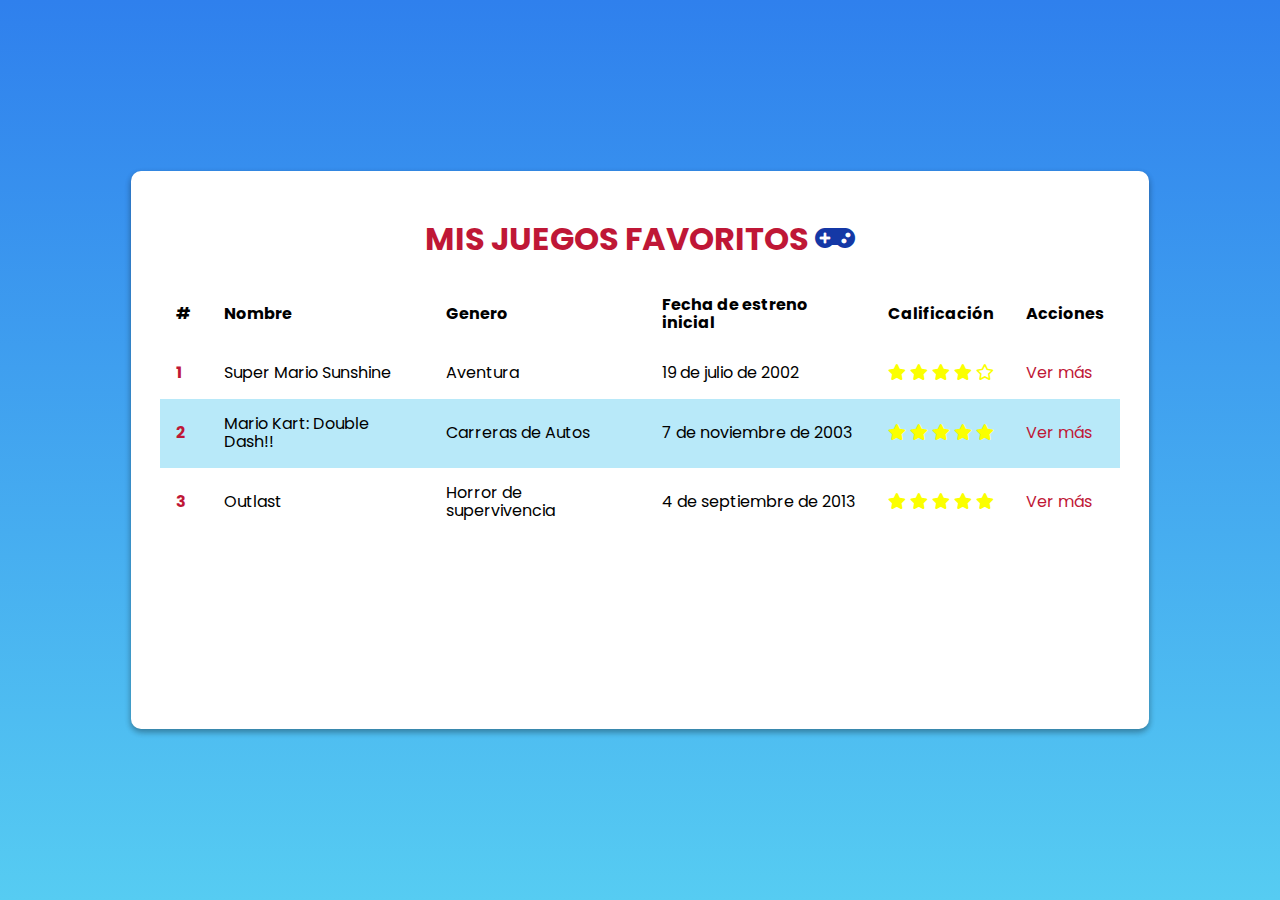
<file: boletines/index.html>
<!DOCTYPE html>
<html lang="es">

<head>
    <meta charset="UTF-8">
    <meta name="viewport" content="width=device-width, initial-scale=1.0">
    <title>Mis Juegos Favoritos</title>

    <!-- CSS -->
    <link rel="stylesheet" href="assets/css/main.css">

    <link rel="stylesheet" href="assets/css/normalize.css">

    <!-- ICONS -->
    <link rel="stylesheet" href="font-awesome/css/all.min.css">

    <!-- Poppins | Font - 300, 400, 700, 900 -->
    <link
        href="https://fonts.googleapis.com/css2?family=Poppins:ital,wght@0,300;0,400;0,700;0,900;1,300;1,900&display=swap"
        rel="stylesheet">

    <!-- Animate.css -->
    <link rel="stylesheet" href="https://cdnjs.cloudflare.com/ajax/libs/animate.css/4.1.1/animate.min.css" />

</head>
 
<body>

    <!-- Contenedor de la pagina -->
    <div class="container">

        <!-- Contenedor de contenido -->
        <div class="content animate__animated animate__fadeInLeft">

            <!-- Encabezado de mi pagina -->
            <header>
                <h1 class="title">Mis Juegos Favoritos <i class="fas fa-gamepad"></i></h1>
            </header>
            <!-- Final de Encabezado -->

            <!-- Tabla de juegos -->
            <table class="table">
                <thead>
                    <th>#</th>
                    <th>Nombre</th>
                    <th>Genero</th>
                    <th>Fecha de estreno inicial</th>
                    <th>Calificación</th>
                    <th>Acciones</th>
                </thead>

                <tbody>
                    <tr>
                        <td>1</td>
                        <td>Super Mario Sunshine</td>
                        <td>Aventura</td>
                        <td>19 de julio de 2002</td>
                        <td>
                            <i class="fas fa-star"></i>
                            <i class="fas fa-star"></i>
                            <i class="fas fa-star"></i>
                            <i class="fas fa-star"></i>
                            <i class="far fa-star"></i>
                        </td>
                        <td>
                            <a href="juegos/super_mario_sunshine.html">Ver más</a>
                        </td>
                    </tr>

                    <tr>
                        <td>2</td>
                        <td>Mario Kart: Double Dash!!</td>
                        <td>Carreras de Autos</td>
                        <td>7 de noviembre de 2003</td>
                        <td>
                            <i class="fas fa-star"></i>
                            <i class="fas fa-star"></i>
                            <i class="fas fa-star"></i>
                            <i class="fas fa-star"></i>
                            <i class="fas fa-star"></i>
                        </td>
                        <td>
                            <a href="juegos/super_mario_sunshine.html">Ver más</a>
                        </td>
                    </tr>

                    <tr>
                        <td>3</td>
                        <td>Outlast</td>
                        <td>Horror de supervivencia</td>
                        <td>4 de septiembre de 2013</td>
                        <td>
                            <i class="fas fa-star"></i>
                            <i class="fas fa-star"></i>
                            <i class="fas fa-star"></i>
                            <i class="fas fa-star"></i>
                            <i class="fas fa-star"></i>
                        </td>
                        <td>
                            <a href="juegos/super_mario_sunshine.html">Ver más</a>
                        </td>
                    </tr>

                </tbody>
            </table>
            <!-- Fin de mi tabla -->

        </div>

    </div>

</body>
    <script src="javascript/script.js"></script>
</html>
</file>
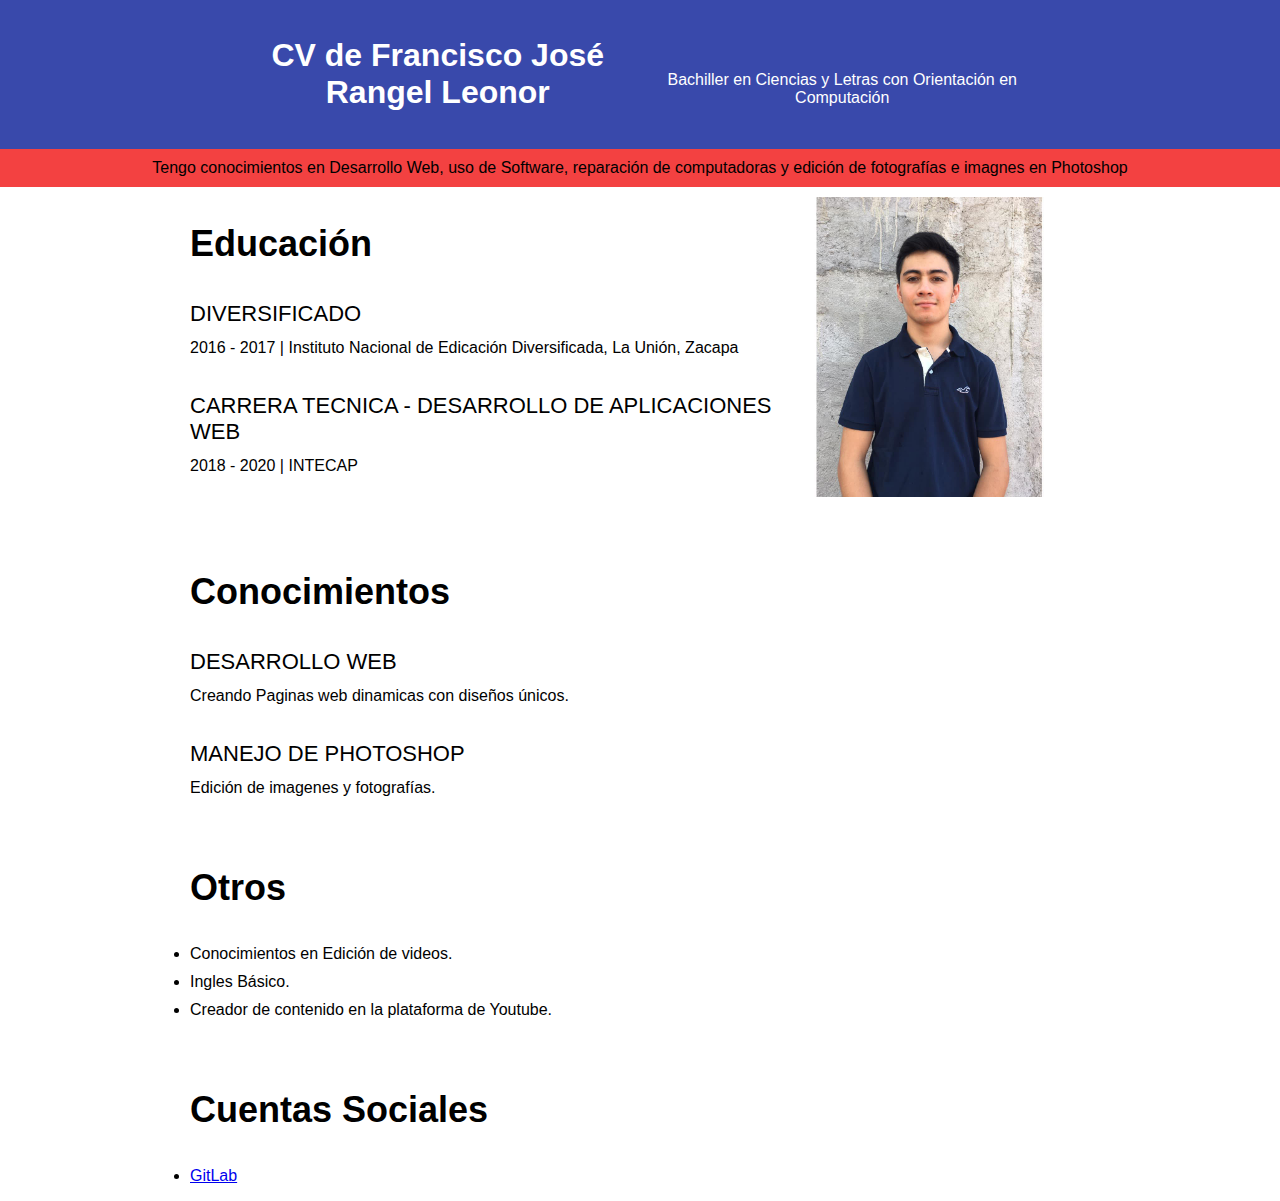
<file: cv/index.html>
<!DOCTYPE html>
<html lang="es">

<head>
    <meta charset="UTF-8">
    <meta name="viewport" content="width=device-width, initial-scale=1.0">
    <title>CV de Francisco José Rangel Leonor</title>

    <!-- meta datos | OPEN GRAPH -->

    <meta name="og:title" content="CV de Francisco Rangel">

    <meta name="og:description" content="Francisco José Rangel Leonor 
    es un Bachiller en Ciencias y Letras con Orientación en Computación
    con conocimientos en Desarrollo Web">

    <meta name="og:url" content="http://franciso.me">
    <meta name="og:site_name" content="Proyectos personales Francisco">
    <meta name="og:type" content="website">
    <meta name="og:image" content="<url-imagen>">

</head>

<body style="font-family: Helvetica, Arial, sans-serif; margin: 0px;;">

    <header style="background-color: #3949AB; color: #ffffff; text-align: center; padding: 16px;">
        <h1 style="display: inline-block; width: 400px; font-weight: 700;">CV de Francisco José Rangel Leonor</h1>
        <p style="display: inline-block; width: 400px;">Bachiller en Ciencias y Letras con Orientación en Computación
        </p>
    </header>

    <div class="" style="background-color: #f34141; text-align: center; padding: 10px;">
        Tengo conocimientos en Desarrollo Web, uso de
        Software, reparación de computadoras y edición
        de fotografías e imagnes en Photoshop
    </div>

    <section>

        <div style="width: 900px; margin-right: auto; margin-left: auto;">
            <div>

                <div style="display: inline-block; width: 65%; vertical-align: top;">
                    <h3 style="font-size: 36px; font-weight: 700;">Educación</h3>

                    <dl>
                        <dt style="font-size: 22px; text-transform: uppercase; margin-bottom: 12px; margin-top: 36px;">
                            Diversificado</dt>
                        <dd style="margin: 0;">2016 - 2017 | Instituto Nacional de Edicación Diversificada, La Unión,
                            Zacapa</dd>

                        <dt style="font-size: 22px; text-transform: uppercase; margin-bottom: 12px; margin-top: 36px;">
                            Carrera Tecnica - Desarrollo de Aplicaciones Web</dt>
                        <dd style="margin: 0;">2018 - 2020 | INTECAP</dd>
                    </dl>
                </div>

                <div style="display: inline-block; width: 30%;">
                    <img
                        src="img/yo.jpg" style="width: 300px; margin-top: 10px;">
                </div>

            </div>

            <div style="margin-top: 70px;">
                <h3 style="font-size: 36px; font-weight: 700;">Conocimientos</h3>

                <dl>
                    <dt style="font-size: 22px; text-transform: uppercase; margin-bottom: 12px; margin-top: 36px;">
                        Desarrollo Web</dt>
                    <dd style="margin: 0;">Creando Paginas web dinamicas con diseños únicos.</dd>

                    <dt style="font-size: 22px; text-transform: uppercase; margin-bottom: 12px; margin-top: 36px;">
                        Manejo de Photoshop</dt>
                    <dd style="margin: 0;">Edición de imagenes y fotografías.</dd>
                </dl>

            </div>


            <div style="margin-top: 70px;">
                <h3 style="font-size: 36px; font-weight: 700;">Otros</h3>

                <ul style="margin-top: 8px; padding: 0;">
                    <li style="margin-top: 10px;">Conocimientos en Edición de videos.</li>
                    <li style="margin-top: 10px;">Ingles Básico.</li>
                    <li style="margin-top: 10px;">Creador de contenido en la plataforma de Youtube.</li>
                </ul>

            </div>

            <div style="margin-top: 70px;">
                <h3 style="font-size: 36px; font-weight: 700;">Cuentas Sociales</h3>

                <ul style="margin-top: 8px; padding: 0;">
                    <li style="margin-top: 10px;">
                        <a href="https://gitlab.com/f_rangel" target="_blank">GitLab</a>
                    </li>
                </ul>

            </div>
        </div>

    </section>

</body>

</html>
</file>
<file: boletines/assets/css/main.css>
/*
    Rojo: #BF1736;
    Azul oscuro: #0D1440;
    Azul medio oscuro: #0E2773;
    Azul claro: #1438A6;
    Azul más claro: #1455D9;
*/

html {
    font-family: 'Poppins', sans-serif;
}

a {
    text-decoration: none;
    color: #BF1736;
}

img {
    max-width: 100%;
}

.title {
    text-transform: uppercase;
    text-align: center;
    color: #BF1736;
}

.fa-gamepad {
    color: #1438A6;
}

.container {
    background: #56CCF2;  /* fallback for old browsers */
    background: -webkit-linear-gradient(to bottom, #2F80ED, #56CCF2);  /* Chrome 10-25, Safari 5.1-6 */
    background: linear-gradient(to bottom, #2F80ED, #56CCF2); /* W3C, IE 10+/ Edge, Firefox 16+, Chrome 26+, Opera 12+, Safari 7+ */

    height: 100vh;
    display: flex;
    align-items: center;
    justify-content: center;
}

.content {
    max-width: 960px;
    width: 100%;
    height: 80vh;
    background-color: #ffffff;
    box-shadow: 0 3px 6px rgba(0, 0, 0, 0.16), 0 3px 6px rgba(0, 0, 0, 0.23);
    border-radius: 10px;
    position: relative;
    overflow: scroll;
}

.content {
    padding: 1em;
}

td {
    display: block;
    width: 100%;
}

td:nth-of-type(1) {
    font-size: 1.5em;
    font-weight: bold;
    color: #BF1736;
}

th {
    display: none;
}


.actions {
    position: absolute;
    top: 1em;
    right: 1em;
}

.close {
    height: 40px;
    width: 40px;
    color: #ffffff;
    border-radius: 50%;
    background-color: #BF1736;
    display: inline-block;
    box-shadow: 0 3px 6px rgba(0, 0, 0, 0.16), 0 3px 6px rgba(0, 0, 0, 0.23);
    font-weight: 300;
    cursor: pointer;
    display: flex;
    align-items: center;
    justify-content: center;
}

.paragraph {
    line-height: 1.8em;
    font-weight: 200;
    font-size: 1.5em;
    text-align: justify;
}

.fa-star {
    color: #fbff00;
}

.table {
    width: 100%;
    border-spacing: 0px;
}

.table td, table th {
    padding: 1em;
    text-align: left;
}

.table tr:nth-child(even){
    background-color: #96def6ad;
}

.title-item {
    border-bottom: solid 2px #0D1440;
    padding-bottom: 1em;
    font-size: 2em;
}

.position {
    background-color:  #0D1440;
    color: #ffffff;
    padding: 0.5em;
    border-radius: 5px;
    margin-right: 0.5em;
}

.main-image {
    float: left;
    margin-right: 1em;
    height: 250px;
}


@media (min-height: 550px) {
    .content {
        height: 500px;
    }
}

@media (min-width: 900px) {
    th {
        display: table-cell;
    }

    td {
        width: auto;
        display: table-cell;
    }
    
    td:nth-of-type(1){
        font-size: 1em;
    }

    .content {
        padding: 1.8em;
        overflow: hidden;
    }
}
</file>
